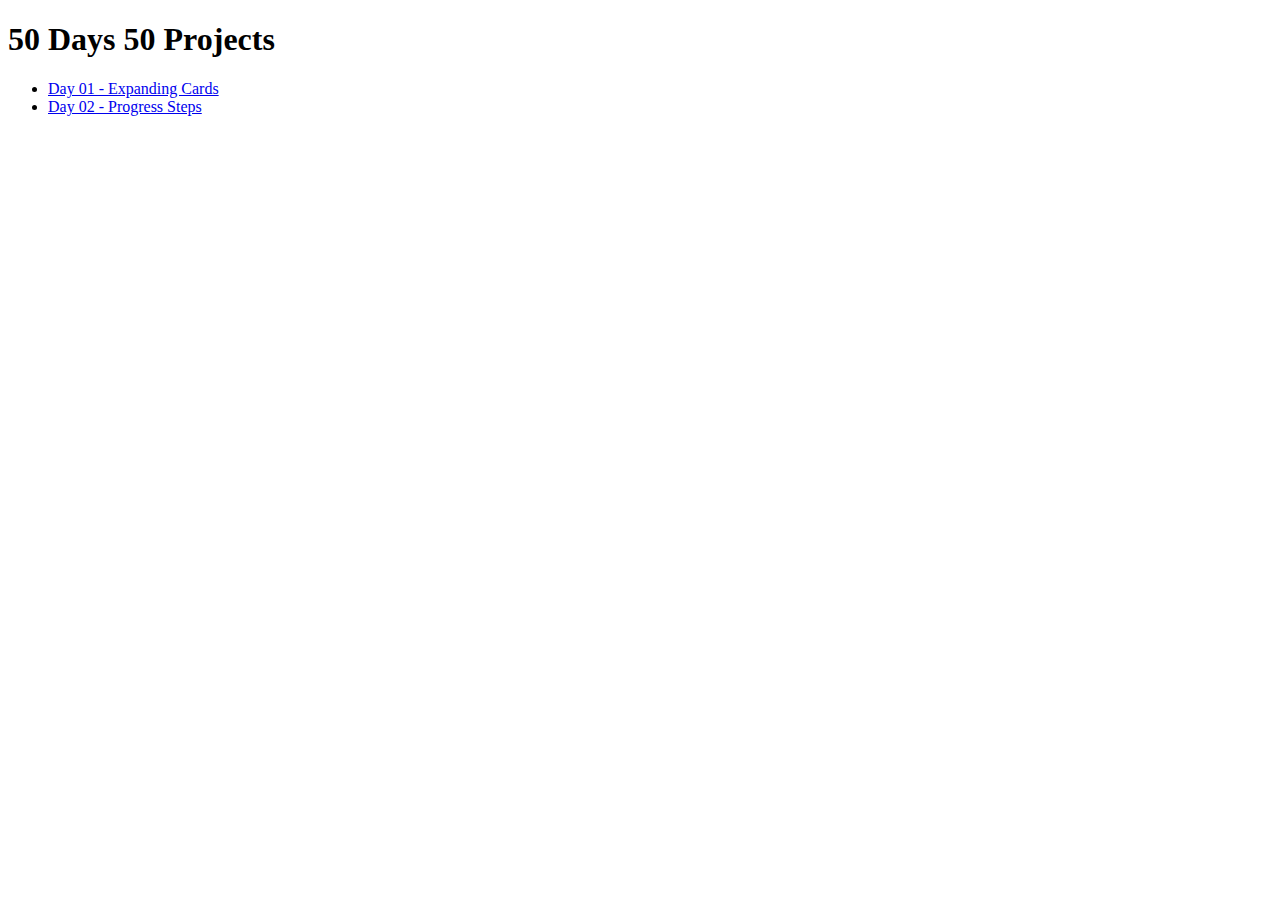
<file: index.html>
<!DOCTYPE html>
<html lang="en">
  <head>
    <meta charset="UTF-8" />
    <meta http-equiv="X-UA-Compatible" content="IE=edge" />
    <meta name="viewport" content="width=device-width, initial-scale=1.0" />
    <title>50 Days 50 Projects</title>
  </head>
  <body>
    <h1>50 Days 50 Projects</h1>
    <ul>
      <!-- Day 01 Project Link -->
      <li>
        <a href="Day 01 - Expanding Cards/index.html" target="_blank"
          >Day 01 - Expanding Cards
        </a>
      </li>
      <!-- Day 02 Project Link -->
      <li>
        <a href="Day 02 - Progress Steps/index.html" target="_blank"
          >Day 02 - Progress Steps
        </a>
      </li>
    </ul>
  </body>
</html>
</file>
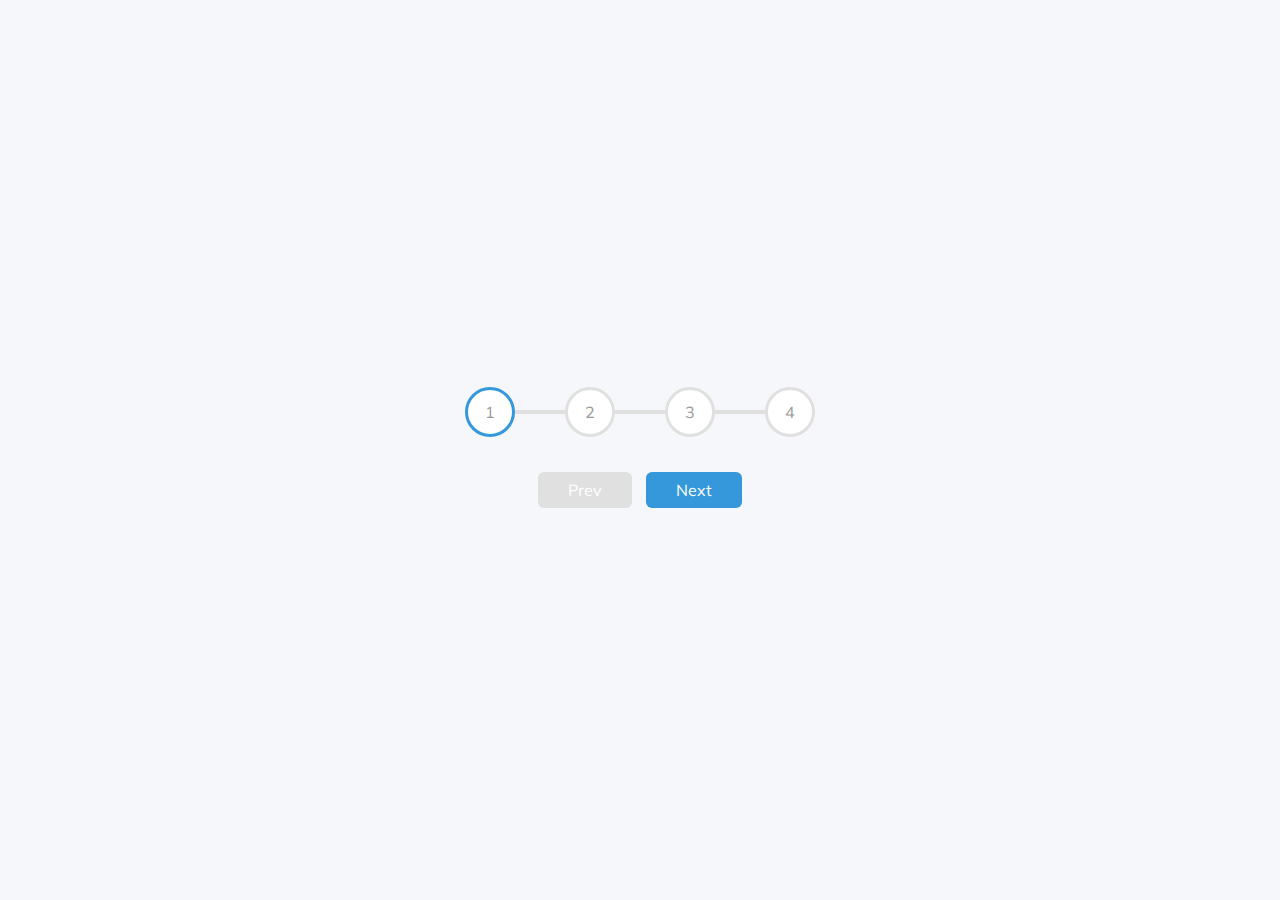
<file: Day 02 - Progress Steps/index.html>
<!DOCTYPE html>
<html lang="en">
  <head>
    <meta charset="UTF-8" />
    <meta http-equiv="X-UA-Compatible" content="IE=edge" />
    <meta name="viewport" content="width=device-width, initial-scale=1.0" />
    <link rel="stylesheet" href="style.css" />
    <title>Progress Steps</title>
  </head>
  <body>
    <!-- Main Container -->
    <div class="container">
      <!-- Progress Container -->
      <div class="progress-container">
        <div class="progress" id="progress"></div>

        <!-- Progress Steps -->
        <div class="circle active">1</div>
        <div class="circle">2</div>
        <div class="circle">3</div>
        <div class="circle">4</div>
      </div>

      <!-- Previous Button -->
      <button class="btn" id="prev" disabled>Prev</button>

      <!-- Next Button -->
      <button class="btn" id="next">Next</button>
    </div>
    <script src="script.js"></script>
  </body>
</html>
</file>
<file: Day 02 - Progress Steps/style.css>
@import url("https://fonts.googleapis.com/css?family=Muli&display=swap");

:root {
  --line-border-fill: #3498db;
  --line-border-empty: #e0e0e0;
}

* {
  box-sizing: border-box;
}

body {
  font-family: "Muli", sans-serif;
  background-color: #f6f7fb;
  display: flex;
  align-items: center;
  justify-content: center;
  height: 100vh;
  margin: 0;
  overflow: hidden;
}

.container {
  text-align: center;
}

.progress-container {
  display: flex;
  justify-content: space-between;
  max-width: 100%;
  width: 350px;
  margin-bottom: 30px;
  position: relative;
}

.progress-container::before {
  content: "";
  background-color: var(--line-border-empty);
  width: 100%;
  height: 4px;
  position: absolute;
  top: 50%;
  left: 0%;
  transform: translateY(-50%);
  z-index: -1;
}

.progress {
  background-color: var(--line-border-fill);
  width: 0%;
  height: 4px;
  position: absolute;
  top: 50%;
  left: 0%;
  transform: translateY(-50%);
  z-index: -1;
  transition: 0.4s ease;
}

.circle {
  background-color: #fff;
  color: #999;
  width: 50px;
  height: 50px;
  border-radius: 50%;
  border: 3px solid var(--line-border-empty);
  display: flex;
  align-items: center;
  justify-content: center;
  transition: 0.4s ease;
}

.circle.active {
  border-color: var(--line-border-fill);
}

.btn {
  background-color: var(--line-border-fill);
  color: #fff;
  border: 0;
  border-radius: 6px;
  margin: 5px;
  padding: 8px 30px;
  cursor: pointer;
  font-family: inherit;
  font-size: 16px;
}

.btn:active {
  transform: scale(0.98);
}

.btn:focus {
  outline: 0;
}

.btn:disabled {
  background-color: var(--line-border-empty);
  cursor: not-allowed;
}
</file>
